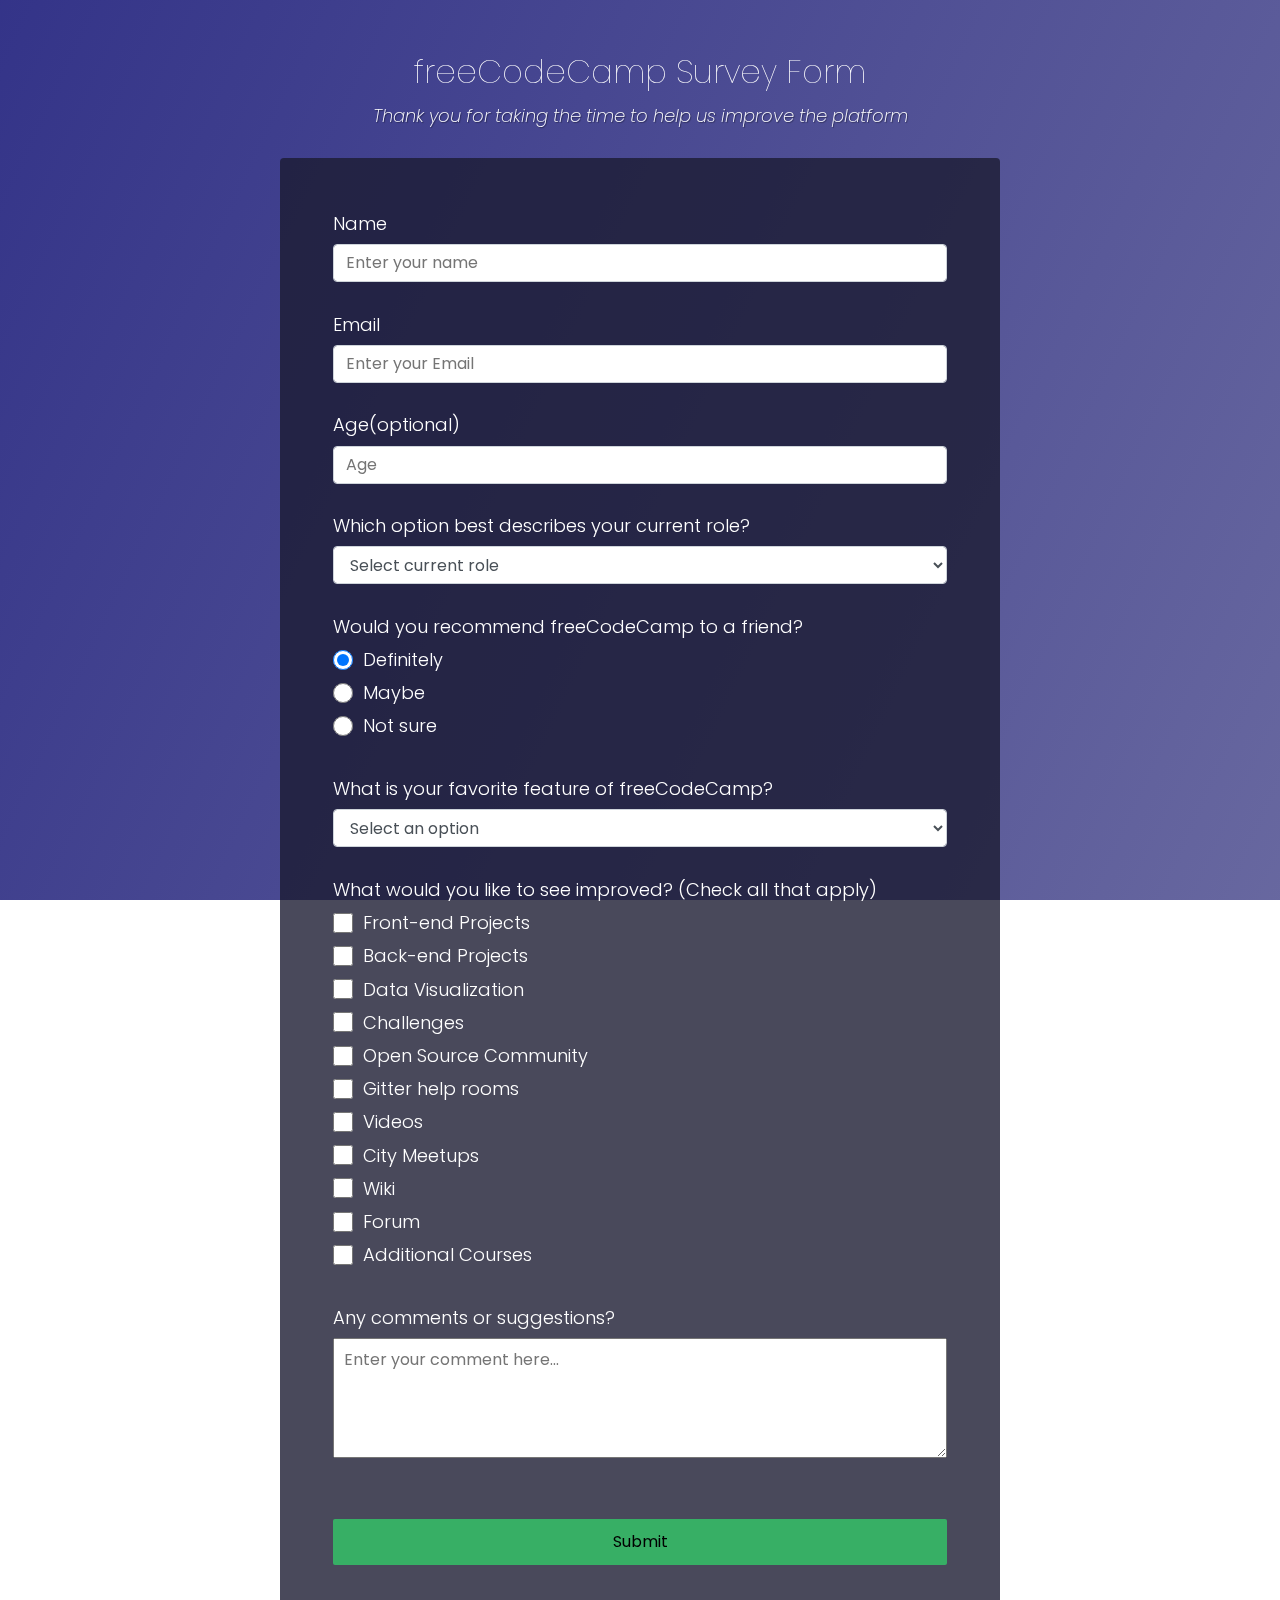
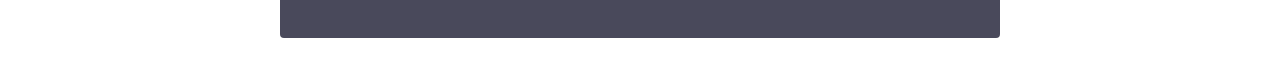
<file: codecamp2/index.html>
<!DOCTYPE html>
<html lang="en">
<head>
    <meta charset="UTF-8">
    <link rel="stylesheet" href="style.css">
    <title>Title</title>
</head>
<body>
<div class="container">
    <header class="header">
        <h1 class="h1-class" id="title">freeCodeCamp Survey Form</h1>
        <p class="description" id="description">Thank you for taking the time to help us improve the platform</p>
    </header>

    <form class="survey-form " id="survey-form">
        <div class="form-group">
            <label id="name-label" for="name">Name</label>
            <input type="text" name="name" id="name" class="form-control" placeholder="Enter your name" required="">
        </div>
        <div class="form-group">
            <label id="email-label" for="email">Email</label>
            <input type="email" name="email" id="email" class="form-control" placeholder="Enter your Email" required="">
        </div>
        <div class="form-group">
            <label id="number-label" for="number">Age<span class="clue">(optional)</span></label>
            <input type="number" name="age" id="number" min="10" max="99" class="form-control" placeholder="Age">
        </div>
        <div class="form-group">
            <p>Which option best describes your current role?</p>
            <select id="dropdown" name="role" class="form-control" required="">
                <option disabled="" selected="" value="">Select current role</option>
                <option value="student">Student</option>
                <option value="job">Full Time Job</option>
                <option value="learner">Full Time Learner</option>
                <option value="preferNo">Prefer not to say</option>
                <option value="other">Other</option>
            </select>
        </div>

        <div class="form-group">
            <p>Would you recommend freeCodeCamp to a friend?</p>
            <label>
                <input name="user-recommend" value="definitely" type="radio" class="input-radio" checked="">Definitely</label>
            <label>
                <input name="user-recommend" value="maybe" type="radio" class="input-radio">Maybe</label>

            <label><input name="user-recommend" value="not-sure" type="radio" class="input-radio">Not sure</label>
        </div>

        <div class="form-group">
            <p>
                What is your favorite feature of freeCodeCamp?
            </p>
            <select id="most-like" name="mostLike" class="form-control" required="">
                <option disabled="" selected="" value="">Select an option</option>
                <option value="challenges">Challenges</option>
                <option value="projects">Projects</option>
                <option value="community">Community</option>
                <option value="openSource">Open Source</option>
            </select>
        </div>

        <div class="form-group">
            <p>
                What would you like to see improved?
                <span class="clue">(Check all that apply)</span>
            </p>

            <label><input name="prefer" value="front-end-projects" type="checkbox" class="input-checkbox">Front-end Projects</label>
            <label>
                <input name="prefer" value="back-end-projects" type="checkbox" class="input-checkbox">Back-end Projects</label>
            <label><input name="prefer" value="data-visualization" type="checkbox" class="input-checkbox">Data Visualization</label>
            <label><input name="prefer" value="challenges" type="checkbox" class="input-checkbox">Challenges</label>
            <label><input name="prefer" value="open-source-community" type="checkbox" class="input-checkbox">Open Source Community</label>
            <label><input name="prefer" value="gitter-help-rooms" type="checkbox" class="input-checkbox">Gitter help rooms</label>
            <label><input name="prefer" value="videos" type="checkbox" class="input-checkbox">Videos</label>
            <label><input name="prefer" value="city-meetups" type="checkbox" class="input-checkbox">City Meetups</label>
            <label><input name="prefer" value="wiki" type="checkbox" class="input-checkbox">Wiki</label>
            <label><input name="prefer" value="forum" type="checkbox" class="input-checkbox">Forum</label>
            <label><input name="prefer" value="additional-courses" type="checkbox" class="input-checkbox">Additional Courses</label>
        </div>

        <div class="form-group">
            <p>Any comments or suggestions?</p>
            <textarea id="comments" class="input-textarea" name="comment" placeholder="Enter your comment here..."></textarea>
        </div>

        <div class="form-group">
            <button type="submit" id="submit" class="submit-button">
                Submit
            </button>
        </div>
    </form>
</div>
</body>
</html>
</file>
<file: codecamp2/style.css>
@import url('https://fonts.googleapis.com/css?family=Poppins:200i,400&display=swap');
.df{
    display: flex;
}
:root {
    --color-white: #f3f3f3;
    --color-darkblue: #1b1b32;
    --color-darkblue-alpha: rgba(27, 27, 50, 0.8);
    --color-green: #37af65;
}

*,
*::before,
*::after {
    box-sizing: border-box;
}
body{
    font-family: 'Poppins', sans-serif;
    font-size: 1rem;
    font-weight: 350;
    line-height: 1.4;
    margin: 0;

}
body::before {
    content: '';
    position: fixed;
    top: 0;
    left: 0;
    height: 100%;
    width: 100%;
    z-index: -1;
    background: var(--color-darkblue);
    background-image: linear-gradient(
            115deg,
            rgba(58, 58, 158, 0.8),
            rgba(136, 136, 206, 0.7)
    ),
    url(https://cdn.freecodecamp.org/testable-projects-fcc/images/survey-form-background.jpeg);
    background-size: cover;
    background-repeat: no-repeat;
    background-position: center;
}
.header .h1-class,.description{
    text-align: center;
    color:white;

}
.description{
    font-style: italic;
    font-weight: 200;
    text-shadow: 1px 1px 1px rgba(0, 0, 0, 0.4);

}
.h1-class{
    font-weight: lighter;
}
.container{
    width: 100%;
    margin: 3.125rem auto 0 auto;
}
@media (min-width: 576px) {
    .container {
        max-width: 540px;
    }
}

@media (min-width: 768px) {
    .container {
        max-width: 720px;
    }
}
h1,
p {
    margin-top: 0;
    margin-bottom: 0.5rem;

}
p{
    font-size: 1.125rem;
}
.survey-form{
background-color:var(--color-darkblue-alpha);
    padding: 3rem 3rem;
    border-radius: 0.25rem;
    margin-top:30px;
    margin-bottom: 35px;
}
label{
    color:white;
    display: flex;
    align-items: center;
    font-size: 1.125rem;
    margin-bottom: 0.5rem;
}
.survey-form .form-group{


    margin: 0 auto 1.25rem auto;
    padding: 0.30rem;
    /*display:flex;*/
    /*flex-direction: column;*/

}
.form-control {
    display: block;
    width: 100%;
    height: 2.375rem;
    padding: 0.375rem 0.75rem;
    color: #495057;
    background-color: #fff;
    background-clip: padding-box;
    border: 1px solid #ced4da;
    border-radius: 0.25rem;
    transition: border-color 0.15s ease-in-out, box-shadow 0.15s ease-in-out;
}
.form-control:focus {
    border-color: #80bdff;
    outline: 0;
    box-shadow: 0 0 0 0.2rem rgba(0, 123, 255, 0.25);
}

.input-radio,
.input-checkbox {
    display: inline-block;
    margin-right: 0.625rem;
    min-height: 1.25rem;
    min-width: 1.25rem;
}

.input-textarea {
    min-height: 120px;
    width: 100%;
    padding: 0.625rem;
    resize: vertical;
}

.submit-button {
    display: block;
    width: 100%;
    padding: 0.75rem;
    background: var(--color-green);
    color: inherit;
    border-radius: 2px;
    cursor: pointer;
}
.survey-form .form-group p{

    color:white;

}
input,
button,
select,
textarea {
    margin: 0;
    font-family: inherit;
    font-size: inherit;
    line-height: inherit;
}
button {
    border: none;
    margin-top:25px;
}
</file>
